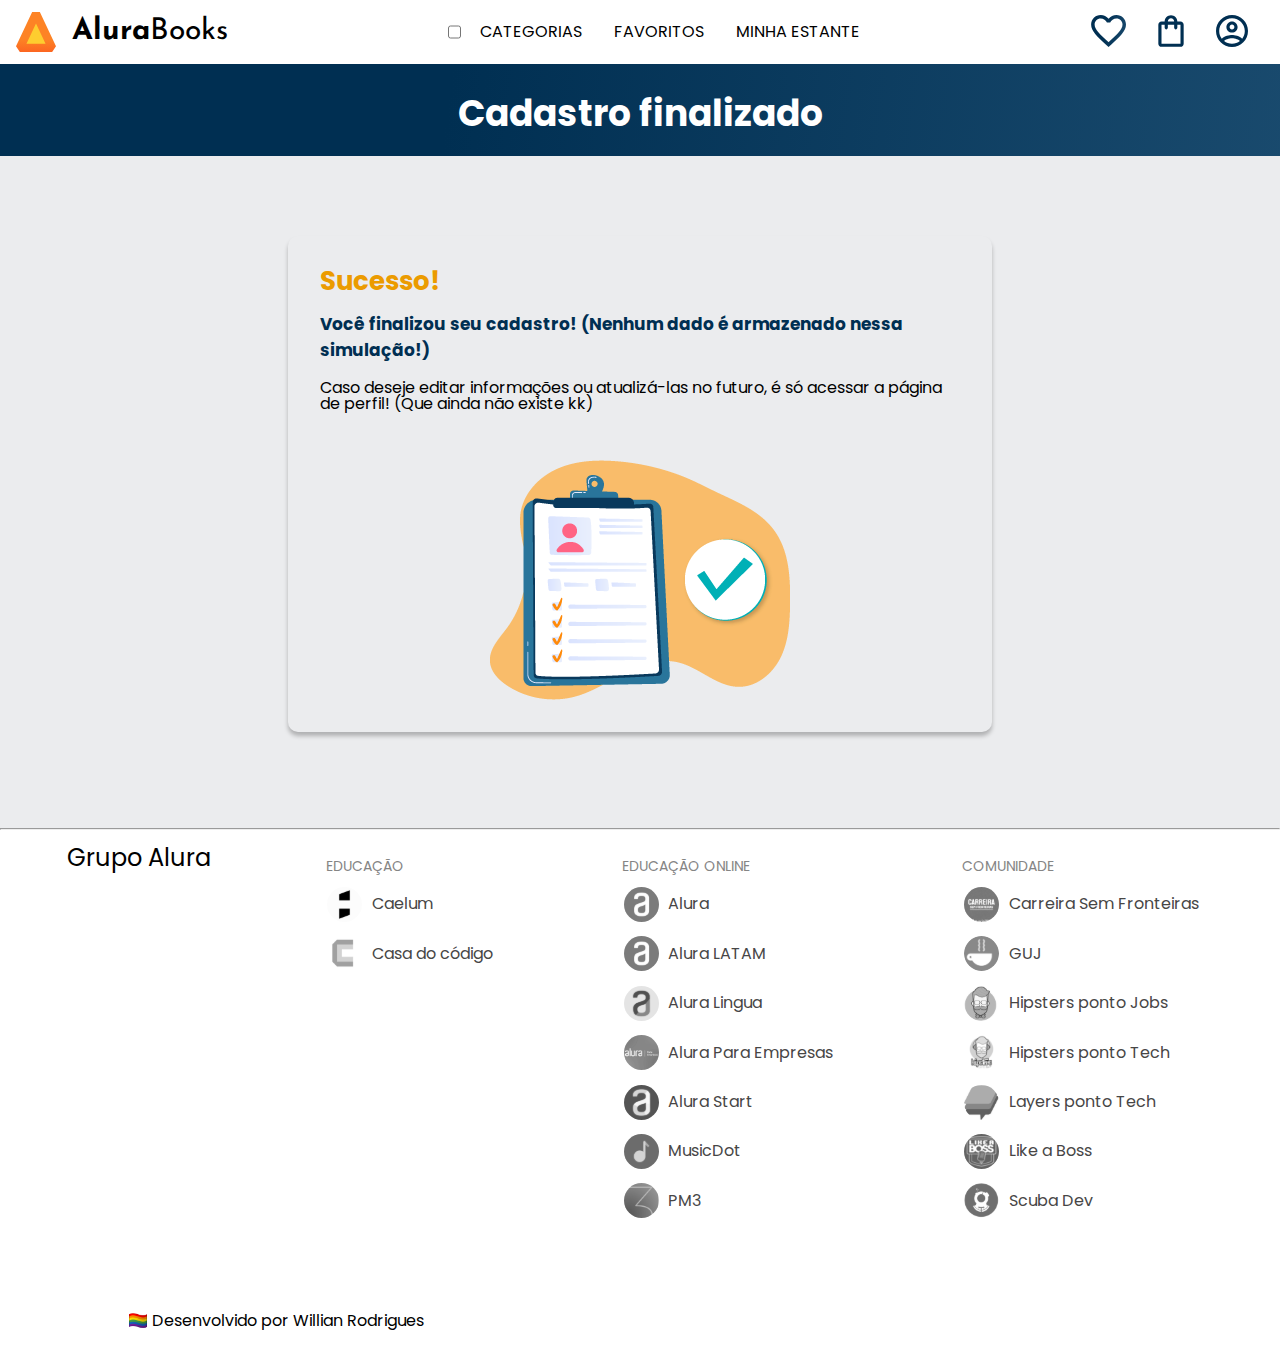
<file: cadastro-finalizado.html>
<!DOCTYPE html>
<html lang="en">

<head>
    <meta charset="UTF-8">
    <meta http-equiv="X-UA-Compatible" content="IE=edge">
    <meta name="viewport" content="width=device-width, initial-scale=1.0">
    <link rel="stylesheet" href="./styles/reset.css">
    <link rel="preconnect" href="https://fonts.googleapis.com">
    <link rel="preconnect" href="https://fonts.gstatic.com" crossorigin>
    <link href="https://fonts.googleapis.com/css2?family=Poppins:wght@300;400;500;700&display=swap" rel="stylesheet">
    <link rel="stylesheet" href="https://unpkg.com/swiper@8/swiper-bundle.min.css" />
    <link href="https://fonts.googleapis.com/css2?family=Josefin+Sans:wght@400;700&display=swap" rel="stylesheet">
    <link rel="stylesheet" href="./styles/style.css">
    <title>Formulário de cadastro</title>
</head>

<body>

    <header class="cabeçalho">
        <div class="container">
            <input type="checkbox" id="menu" class="container__botao">
            <label for="menu" class="container__rotulo">
                <span class="cabeçalho__menu-hamburguer container__imagem"></span>
            </label>
            <ul class="lista-menu">
                <li class="lista-menu__titulo">Categorias</li>
                <li class="lista-menu__item">
                    <a href="#" class="lista-menu__link">Programação</a>
                </li>
                <li class="lista-menu__item">
                    <a href="#" class="lista-menu__link">Front-end</a>
                </li>
                <li class="lista-menu__item">
                    <a href="#" class="lista-menu__link">Infraestrutura</a>
                </li>
                <li class="lista-menu__item">
                    <a href="#" class="lista-menu__link">Business</a>
                </li>
                <li class="lista-menu__item">
                    <a href="#" class="lista-menu__link">Design & UX</a>
                </li>
            </ul>
            <img src="img/Logo.svg" alt="Logo da Alurabooks" class="container__imagem">
            <h1 class="container__titulo"><b class="container__titulo--negrito">Alura</b>Books</h1>
        </div>

        <ul class="opções">
            <input type="checkbox" id="opções-menu" class="opções__botão">
            <label for="opções-menu" class="opções__rotulo">
                <li class="opções__item">Categorias</li>
            </label>

            <ul class="lista-menu">
                <li class="lista-menu__item">
                    <a href="#" class="lista-menu__link">Programação</a>
                </li>
                <li class="lista-menu__item">
                    <a href="#" class="lista-menu__link">Front-end</a>
                </li>
                <li class="lista-menu__item">
                    <a href="#" class="lista-menu__link">Infraestrutura</a>
                </li>
                <li class="lista-menu__item">
                    <a href="#" class="lista-menu__link">Business</a>
                </li>
                <li class="lista-menu__item">
                    <a href="#" class="lista-menu__link">Design & UX</a>
                </li>
            </ul>

            <li class="opções__item"><a href="#" class="opções__link">Favoritos</a></li>
            <li class="opções__item"><a href="#" class="opções__link">Minha estante</a></li>
        </ul>

        <div class="container">
            <a href="#"><img src="img/Favoritos.svg" alt="Meus favoritos"
                    class="container__imagem container__imagem-transparente"></a>
            <a href="#" class="container__link">
                <img src="img/Compras.svg" alt="Carrinhos de compras" class="container__imagem">
                <p class="container__texto">Minha sacola</p>
            </a>
            <a href="#" class="container__link">
                <img src="img/Usuario.svg" alt="Meu perfil" class="container__imagem">
                <p class="container__texto">Meu perfil</p>
            </a>
        </div>
    </header>

    <section class="banner">
        <h2 class="banner__titulo">Cadastro finalizado</h2>
    </section>

    <main class="principal cadastro">
        <h2 class="principal__titulo">Sucesso!</h2>
        <h3 class="principal__subtitulo cadastro__subtitulo">Você finalizou seu cadastro! (Nenhum dado é armazenado nessa simulação!)</h3>
        <p class="principal__texto">Caso deseje editar informações ou atualizá-las no futuro, é só acessar a página de
            perfil! (Que ainda não existe kk)</p>
        <img src="./img/Encerramento-compra---Alura-Books_1.png" alt="Ficha de cadastro completada"
            class="cadastro__imagem">
    </main>

    <hr>
    <footer class="rodapé">
        <section class="rodapé__conteudo">
            <h2 class="rodapé__titulo">Grupo Alura</h2>

            <ul class="lista-rodapé">
                <li class="lista-rodapé-__titulo">Educação</li>
                <li class="lista-rodapé__item">
                    <img src="img/Caelum.svg" alt="Logo da caelum">
                    <a href="#" class="lista-rodapé__link">Caelum</a>
                </li>
                <li class="lista-rodapé__item">
                    <img src="img/CasaDoCodigo.svg" alt="Logo da casa do código">
                    <a href="#" class="lista-rodapé__link">Casa do código</a>
                </li>
            </ul>

            <ul class="lista-rodapé">
                <li class="lista-rodapé-__titulo">Educação online</li>
                <li class="lista-rodapé__item">
                    <img src="img/Alura.svg" alt="Logo da alura">
                    <a href="#" class="lista-rodapé__link">Alura</a>
                </li>
                <li class="lista-rodapé__item">
                    <img src="img/AluraLATAM.svg" alt="Logo da alura LATAM">
                    <a href="#" class="lista-rodapé__link">Alura LATAM</a>
                </li>
                <li class="lista-rodapé__item">
                    <img src="img/AluraLingua.svg" alt="Logo da alura lingua">
                    <a href="#" class="lista-rodapé__link">Alura Lingua</a>
                </li>
                <li class="lista-rodapé__item">
                    <img src="img/AluraEmpresas.svg" alt="Logo da alura para empresas">
                    <a href="#" class="lista-rodapé__link">Alura Para Empresas</a>
                </li>
                <li class="lista-rodapé__item">
                    <img src="img/AluraStart.svg" alt="Logo da alura start">
                    <a href="#" class="lista-rodapé__link">Alura Start</a>
                </li>
                <li class="lista-rodapé__item">
                    <img src="img/MusicDot.svg" alt="Logo da musicdot">
                    <a href="#" class="lista-rodapé__link">MusicDot</a>
                </li>
                <li class="lista-rodapé__item">
                    <img src="img/PM3.svg" alt="Logo da PM3">
                    <a href="#" class="lista-rodapé__link">PM3</a>
                </li>
            </ul>

            <ul class="lista-rodapé">
                <li class="lista-rodapé-__titulo">Comunidade</li>
                <li class="lista-rodapé__item">
                    <img src="img/CarreiraSemFronteira.svg" alt="Logo da carreira sem fronteiras">
                    <a href="#" class="lista-rodapé__link">Carreira Sem Fronteiras</a>
                </li>
                <li class="lista-rodapé__item">
                    <img src="img/GUJ.svg" alt="Logo da GUJ">
                    <a href="#" class="lista-rodapé__link">GUJ</a>
                </li>
                <li class="lista-rodapé__item">
                    <img src="img/HipstersJobs.svg" alt="Logo da hipster ponto jobs">
                    <a href="#" class="lista-rodapé__link">Hipsters ponto Jobs</a>
                </li>
                <li class="lista-rodapé__item">
                    <img src="img/HipstersTech.svg" alt="Logo da hipster ponto tech">
                    <a href="#" class="lista-rodapé__link">Hipsters ponto Tech</a>
                </li>
                <li class="lista-rodapé__item">
                    <img src="img/LayersTech.svg" alt="Logo da layers ponto tech">
                    <a href="#" class="lista-rodapé__link">Layers ponto Tech</a>
                </li>
                <li class="lista-rodapé__item">
                    <img src="img/LikeABoss.svg" alt="Logo like a boss">
                    <a href="#" class="lista-rodapé__link">Like a Boss</a>
                </li>
                <li class="lista-rodapé__item">
                    <img src="img/ScubaDev.svg" alt="logo da scuba dev">
                    <a href="#" class="lista-rodapé__link">Scuba Dev</a>
                </li>
            </ul>
        </section>
        <p class="dev">🏳️‍🌈 Desenvolvido por <a href="https://wilrocha97.github.io/portfolio/" target="_blank" rel="noopener noreferrer" class="dev__link">Willian Rodrigues</a></p>
    </footer>
</body>

</html>
</file>
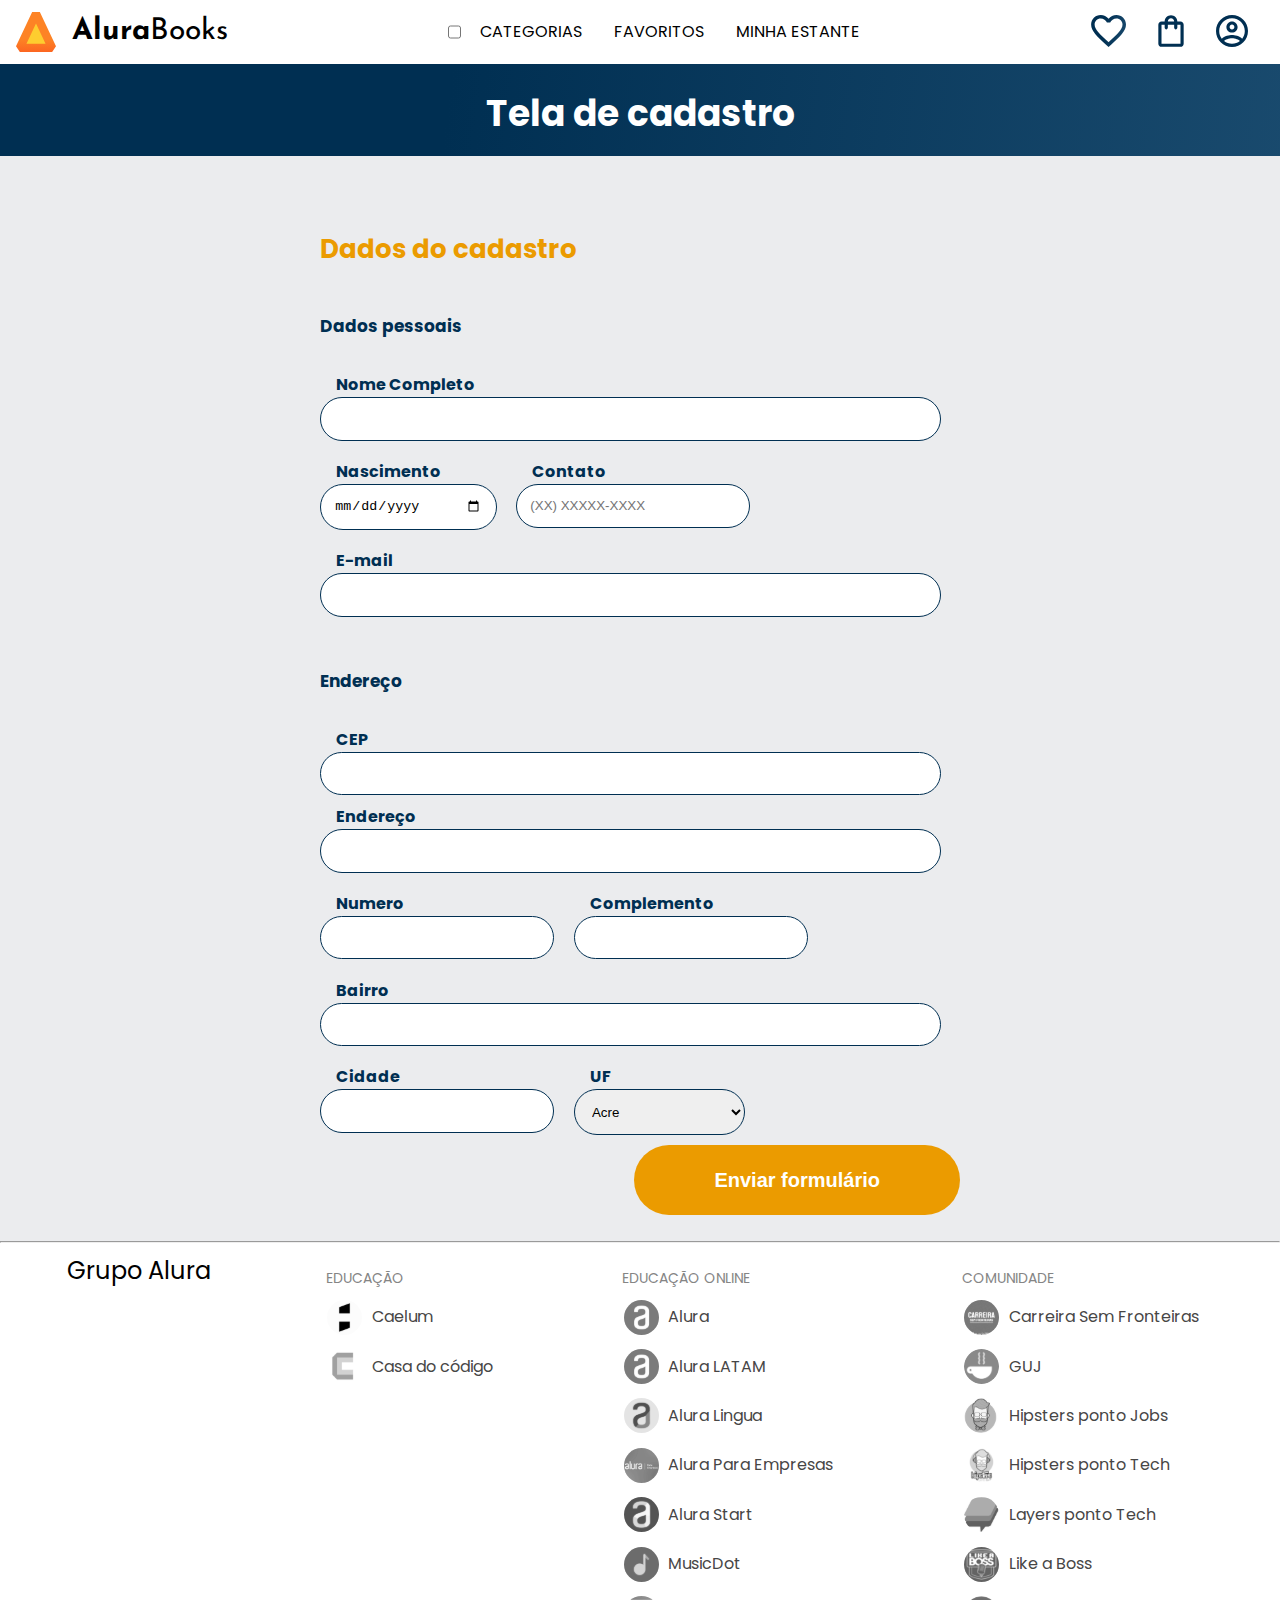
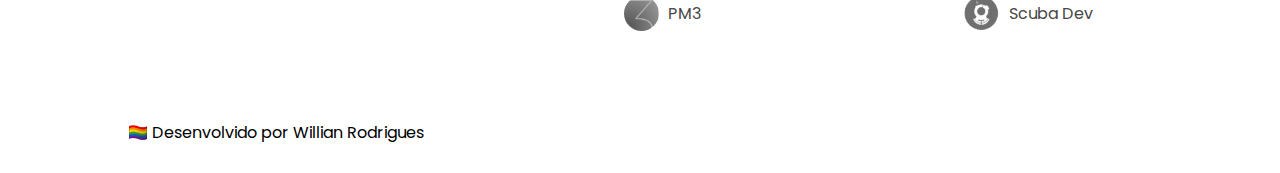
<file: cadastro.html>
<!DOCTYPE html>
<html lang="en">

<head>
    <meta charset="UTF-8">
    <meta http-equiv="X-UA-Compatible" content="IE=edge">
    <meta name="viewport" content="width=device-width, initial-scale=1.0">
    <link rel="stylesheet" href="./styles/reset.css">
    <link rel="preconnect" href="https://fonts.googleapis.com">
    <link rel="preconnect" href="https://fonts.gstatic.com" crossorigin>
    <link href="https://fonts.googleapis.com/css2?family=Poppins:wght@300;400;500;700&display=swap" rel="stylesheet">
    <link rel="stylesheet" href="https://unpkg.com/swiper@8/swiper-bundle.min.css" />
    <link href="https://fonts.googleapis.com/css2?family=Josefin+Sans:wght@400;700&display=swap" rel="stylesheet">
    <link rel="stylesheet" href="./styles/style.css">
    <title>Formulário de cadastro</title>
</head>

<body>

    <header class="cabeçalho">
        <div class="container">
            <input type="checkbox" id="menu" class="container__botao">
            <label for="menu" class="container__rotulo">
                <span class="cabeçalho__menu-hamburguer container__imagem"></span>
            </label>
            <ul class="lista-menu">
                <li class="lista-menu__titulo">Categorias</li>
                <li class="lista-menu__item">
                    <a href="#" class="lista-menu__link">Programação</a>
                </li>
                <li class="lista-menu__item">
                    <a href="#" class="lista-menu__link">Front-end</a>
                </li>
                <li class="lista-menu__item">
                    <a href="#" class="lista-menu__link">Infraestrutura</a>
                </li>
                <li class="lista-menu__item">
                    <a href="#" class="lista-menu__link">Business</a>
                </li>
                <li class="lista-menu__item">
                    <a href="#" class="lista-menu__link">Design & UX</a>
                </li>
            </ul>
            <img src="img/Logo.svg" alt="Logo da Alurabooks" class="container__imagem">
            <h1 class="container__titulo"><b class="container__titulo--negrito">Alura</b>Books</h1>
        </div>

        <ul class="opções">
            <input type="checkbox" id="opções-menu" class="opções__botão">
            <li class="opções__item"><a href="#" class="opções__link">Categorias</a></li>
            <li class="opções__item"><a href="#" class="opções__link">Favoritos</a></li>
            <li class="opções__item"><a href="#" class="opções__link">Minha estante</a></li>
        </ul>

        <div class="container">
            <a href="#"><img src="img/Favoritos.svg" alt="Meus favoritos"
                    class="container__imagem container__imagem-transparente"></a>
            <a href="#" class="container__link">
                <img src="img/Compras.svg" alt="Carrinhos de compras" class="container__imagem">
                <p class="container__texto">Minha sacola</p>
            </a>
            <a href="#" class="container__link">
                <img src="img/Usuario.svg" alt="Meu perfil" class="container__imagem">
                <p class="container__texto">Meu perfil</p>
            </a>
        </div>
    </header>

    <section class="banner">
        <h2 class="banner__titulo">Tela de cadastro</h2>
    </section>

    <main class="principal">
        <h2 class="principal__titulo">Dados do cadastro</h2>

        <form class="principal__formulario" id="formulario" target="_blank"
            onsubmit="location.replace('./cadastro-finalizado.html')">
            <h3 class="principal__subtitulo">Dados pessoais</h3>
            <div class="formulario__campo">
                <label class="campo__etiqueta" for="nome">Nome Completo</label>
                <input name="nome" id="nome" class="campo__escrita" required />
            </div>
            <div class="formulario__dupla">
                <div class="formulario__campo">
                    <label class="campo__etiqueta" for="nascimento">Nascimento</label>
                    <input name="nascimento" id="nascimento" type="date" class="campo__escrita" required />
                </div>
                <div class="formulario__campo">
                    <label class="campo__etiqueta" for="telefone">Contato</label>
                    <input name="telefone" id="telefone" type="tel" placeholder="(XX) XXXXX-XXXX" class="campo__escrita"
                        required />
                </div>
            </div>
            <div class="formulario__campo">
                <label class="campo__etiqueta" for="email">E-mail</label>
                <input name="email" id="email" type="email" class="campo__escrita" required />
            </div>

            <h3 class="principal__subtitulo">Endereço</h3>

            <div class="formulario__campo">
                <label class="campo__etiqueta" for="cep">CEP</label>
                <input name="cep" id="cep" class="campo__escrita" required />
                <div class="erro" id="erro"></div>
            </div>

            <div class="formulario__campo">
                <label class="campo__etiqueta" for="endereco">Endereço</label>
                <input name="endereco" id="endereco" class="campo__escrita" required />
            </div>
            <div class="formulario__dupla">
                <div class="formulario__campo">
                    <label class="campo__etiqueta" for="numero">Numero</label>
                    <input name="numero" id="numero" class="campo__escrita" required />
                </div>
                <div class="formulario__campo">
                    <label class="campo__etiqueta" for="complemento">Complemento</label>
                    <input name="complemento" id="complemento" class="campo__escrita" />
                </div>
            </div>
            <div class="formulario__campo">
                <label class="campo__etiqueta" for="bairro">Bairro</label>
                <input name="bairro" id="bairro" class="campo__escrita" required />
            </div>
            <div class="formulario__dupla">
                <div class="formulario__campo">
                    <label class="campo__etiqueta" for="cidade">Cidade</label>
                    <input name="cidade" id="cidade" class="campo__escrita" required />
                </div>

                <div class="formulario__campo">
                    <label class="campo__etiqueta" for="estado">UF</label>
                    <select id="estado" name="estado" class="campo__escrita">
                        <option value="AC">Acre</option>
                        <option value="AL">Alagoas</option>
                        <option value="AP">Amapá</option>
                        <option value="AM">Amazonas</option>
                        <option value="BA">Bahia</option>
                        <option value="CE">Ceará</option>
                        <option value="DF">Distrito Federal</option>
                        <option value="ES">Espírito Santo</option>
                        <option value="GO">Goiás</option>
                        <option value="MA">Maranhão</option>
                        <option value="MT">Mato Grosso</option>
                        <option value="MS">Mato Grosso do Sul</option>
                        <option value="MG">Minas Gerais</option>
                        <option value="PA">Pará</option>
                        <option value="PB">Paraíba</option>
                        <option value="PR">Paraná</option>
                        <option value="PE">Pernambuco</option>
                        <option value="PI">Piauí</option>
                        <option value="RJ">Rio de Janeiro</option>
                        <option value="RN">Rio Grande do Norte</option>
                        <option value="RS">Rio Grande do Sul</option>
                        <option value="RO">Rondônia</option>
                        <option value="RR">Roraima</option>
                        <option value="SC">Santa Catarina</option>
                        <option value="SP">São Paulo</option>
                        <option value="SE">Sergipe</option>
                        <option value="TO">Tocantins</option>
                        <option value="EX">Estrangeiro</option>
                    </select>
                </div>

            </div>


            <input type="submit" value="Enviar formulário" class="formulario__botao" id="enviar">
        </form>
    </main>

    <hr>
    <footer class="rodapé">
        <section class="rodapé__conteudo">
            <h2 class="rodapé__titulo">Grupo Alura</h2>

            <ul class="lista-rodapé">
                <li class="lista-rodapé-__titulo">Educação</li>
                <li class="lista-rodapé__item">
                    <img src="img/Caelum.svg" alt="Logo da caelum">
                    <a href="#" class="lista-rodapé__link">Caelum</a>
                </li>
                <li class="lista-rodapé__item">
                    <img src="img/CasaDoCodigo.svg" alt="Logo da casa do código">
                    <a href="#" class="lista-rodapé__link">Casa do código</a>
                </li>
            </ul>

            <ul class="lista-rodapé">
                <li class="lista-rodapé-__titulo">Educação online</li>
                <li class="lista-rodapé__item">
                    <img src="img/Alura.svg" alt="Logo da alura">
                    <a href="#" class="lista-rodapé__link">Alura</a>
                </li>
                <li class="lista-rodapé__item">
                    <img src="img/AluraLATAM.svg" alt="Logo da alura LATAM">
                    <a href="#" class="lista-rodapé__link">Alura LATAM</a>
                </li>
                <li class="lista-rodapé__item">
                    <img src="img/AluraLingua.svg" alt="Logo da alura lingua">
                    <a href="#" class="lista-rodapé__link">Alura Lingua</a>
                </li>
                <li class="lista-rodapé__item">
                    <img src="img/AluraEmpresas.svg" alt="Logo da alura para empresas">
                    <a href="#" class="lista-rodapé__link">Alura Para Empresas</a>
                </li>
                <li class="lista-rodapé__item">
                    <img src="img/AluraStart.svg" alt="Logo da alura start">
                    <a href="#" class="lista-rodapé__link">Alura Start</a>
                </li>
                <li class="lista-rodapé__item">
                    <img src="img/MusicDot.svg" alt="Logo da musicdot">
                    <a href="#" class="lista-rodapé__link">MusicDot</a>
                </li>
                <li class="lista-rodapé__item">
                    <img src="img/PM3.svg" alt="Logo da PM3">
                    <a href="#" class="lista-rodapé__link">PM3</a>
                </li>
            </ul>

            <ul class="lista-rodapé">
                <li class="lista-rodapé-__titulo">Comunidade</li>
                <li class="lista-rodapé__item">
                    <img src="img/CarreiraSemFronteira.svg" alt="Logo da carreira sem fronteiras">
                    <a href="#" class="lista-rodapé__link">Carreira Sem Fronteiras</a>
                </li>
                <li class="lista-rodapé__item">
                    <img src="img/GUJ.svg" alt="Logo da GUJ">
                    <a href="#" class="lista-rodapé__link">GUJ</a>
                </li>
                <li class="lista-rodapé__item">
                    <img src="img/HipstersJobs.svg" alt="Logo da hipster ponto jobs">
                    <a href="#" class="lista-rodapé__link">Hipsters ponto Jobs</a>
                </li>
                <li class="lista-rodapé__item">
                    <img src="img/HipstersTech.svg" alt="Logo da hipster ponto tech">
                    <a href="#" class="lista-rodapé__link">Hipsters ponto Tech</a>
                </li>
                <li class="lista-rodapé__item">
                    <img src="img/LayersTech.svg" alt="Logo da layers ponto tech">
                    <a href="#" class="lista-rodapé__link">Layers ponto Tech</a>
                </li>
                <li class="lista-rodapé__item">
                    <img src="img/LikeABoss.svg" alt="Logo like a boss">
                    <a href="#" class="lista-rodapé__link">Like a Boss</a>
                </li>
                <li class="lista-rodapé__item">
                    <img src="img/ScubaDev.svg" alt="logo da scuba dev">
                    <a href="#" class="lista-rodapé__link">Scuba Dev</a>
                </li>
            </ul>
        </section>
        <p class="dev">🏳️‍🌈 Desenvolvido por <a href="https://wilrocha97.github.io/portfolio/" target="_blank" rel="noopener noreferrer" class="dev__link">Willian Rodrigues</a></p>
    </footer>
    <script src="app/api-cep.js"></script>
</body>

</html>
</file>
<file: styles/style.css>
@import url("header.css");
@import url("banner.css");
@import url("carrossel.css");
@import url("topicos.css");
@import url("contato.css");
@import url("rodape.css");
@import url("formulario.css");
@import url("cadastro.css");

:root {
    --preto: #000000;
    --cor-de-fundo: #EBECEE;
    --branco: #FFFFFF;
    --text-tag-color: #9c9c9c;
    --cinza: #474646;
    --cinza-claro: #858585;
    --laranja: #EB9B00;
    --text-title-color: #fc6621;
    --text-description-color: #fc6621;
    --vermelho: #ff0000;
    --azul: #002F52;
    --button-color: #326589;
    --azul-degrade: linear-gradient(97.54deg, #002F52 35.49%, #326589 165.37%);
    --fonte-principal: "Poppins";
    --fonte-secundaria: "Josefin Sans";
    --transição: 0.3s;
}

body {
    background-color: var(--cor-de-fundo);
    font-family: var(--fonte-principal);
    font-size: 16px;
    font-weight: 400;
}

.header {
    text-align: center;
    width: 100%;
    background-color: var(--branco);
    margin: 15px 15px;
}


.nav {
    display: flex;
    justify-content: center;
    flex-wrap: wrap;
    align-items: center;
    height: auto;
    margin: 4rem 0;
}

.btn {
    background-color: var(--button-color);
    border: none;
    cursor: pointer;
    height: 44px;
    text-decoration: none;
    color: #fff;
    padding: 10px 16px;
    margin: 0.5em;
    border-radius: 8px;
    font-size: 0.9rem;
    font-family: 'Poppins';
    font-style: normal;
    font-weight: 400;
}

.btn:hover {
    color: #cecdcd;
    border-radius: 10px;
    border-bottom: 2px solid var(--text-description-color);
}

.livros {
    display: flex;
    justify-content: center;
    margin: 1rem;
    flex-wrap: wrap;
    width: auto;
}

.livro {
    width: 302px;
    display: flex;
    flex-direction: column;
    justify-content: space-between;
    margin: 1rem;
}

.indisponivel {
    opacity: 0.3;
}

.livro__titulo {
    color: var(--text-title-color);
    font-weight: 700;
    font-size: 18px;
    text-align: center;
    line-height: 24px;
}

.livro__descricao {
    text-align: center;
    font-size: 18px;
    color: var(--cinza-claro);
    margin: 1rem 0;
}

.livro__preco {
    text-align: center;
    font-size: 24px;
    font-weight: 700;
    color: var(--text-price-color);
}

.tags {
    display: flex;
    flex-wrap: wrap;
    justify-content: start;
    margin-top: 1rem;
    margin-left: 0.5rem;
}

.tag {
    text-align: left;
    font-size: 14px;
    font-weight: 500;
    color: var(--text-tag-color);
    padding: 5px 4px;
    background: rgba(197, 197, 197, 0.25);
    border-radius: 4px;
    margin-right: 1rem;
}

.livros__disponiveis {
    width: 100%;
    background-color: var(--text-description-color);
    margin-top: 1rem;
    padding: 2%;
    text-align: center;

    display: flex;
    justify-content: center;
    align-items: center;
}

.livros__disponiveis p {
    display: flex;
    justify-content: center;
    flex-wrap: wrap;
    color: #fff;
    font-weight: 500;
    line-height: 50px;
    font-size: 2.5em;
}
</file>
